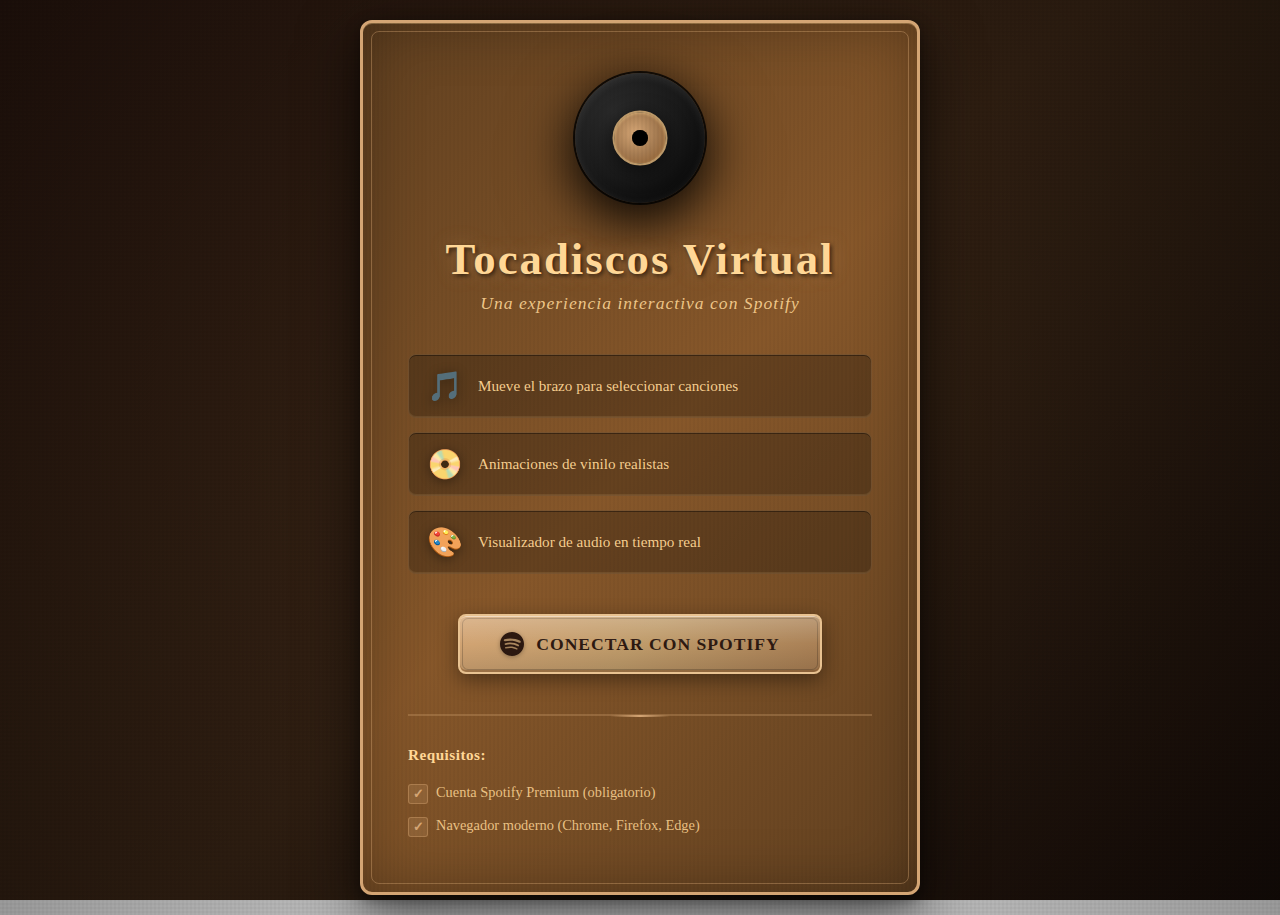
<file: index.html>
<!DOCTYPE html>
<html lang="es">
<head>
    <meta charset="UTF-8">
    <meta name="viewport" content="width=device-width, initial-scale=1.0">
    <title>Tocadiscos Virtual - Spotify</title>
    <link rel="stylesheet" href="css/auth.css">
</head>
<body>
    <div class="auth-container">
        <div class="auth-content">
            <div class="vinyl-icon">
                <div class="vinyl-disc">
                    <div class="vinyl-label"></div>
                    <div class="vinyl-hole"></div>
                </div>
            </div>

            <h1>Tocadiscos Virtual</h1>
            <p class="subtitle">Una experiencia interactiva con Spotify</p>

            <div class="features">
                <div class="feature">
                    <span class="feature-icon">🎵</span>
                    <p>Mueve el brazo para seleccionar canciones</p>
                </div>
                <div class="feature">
                    <span class="feature-icon">📀</span>
                    <p>Animaciones de vinilo realistas</p>
                </div>
                <div class="feature">
                    <span class="feature-icon">🎨</span>
                    <p>Visualizador de audio en tiempo real</p>
                </div>
            </div>

            <button id="loginButton" class="spotify-btn">
                <svg viewBox="0 0 24 24" width="24" height="24">
                    <path fill="currentColor" d="M12 0C5.4 0 0 5.4 0 12s5.4 12 12 12 12-5.4 12-12S18.66 0 12 0zm5.521 17.34c-.24.359-.66.48-1.021.24-2.82-1.74-6.36-2.101-10.561-1.141-.418.122-.779-.179-.899-.539-.12-.421.18-.78.54-.9 4.56-1.021 8.52-.6 11.64 1.32.42.18.479.659.301 1.02zm1.44-3.3c-.301.42-.841.6-1.262.3-3.239-1.98-8.159-2.58-11.939-1.38-.479.12-1.02-.12-1.14-.6-.12-.48.12-1.021.6-1.141C9.6 9.9 15 10.561 18.72 12.84c.361.181.54.78.241 1.2zm.12-3.36C15.24 8.4 8.82 8.16 5.16 9.301c-.6.179-1.2-.181-1.38-.721-.18-.601.18-1.2.72-1.381 4.26-1.26 11.28-1.02 15.721 1.621.539.3.719 1.02.419 1.56-.299.421-1.02.599-1.559.3z"/>
                </svg>
                Conectar con Spotify
            </button>

            <div class="requirements">
                <p><strong>Requisitos:</strong></p>
                <ul>
                    <li>Cuenta Spotify Premium (obligatorio)</li>
                    <li>Navegador moderno (Chrome, Firefox, Edge)</li>
                </ul>
            </div>
        </div>
    </div>

    <script src="js/config.js"></script>
    <script>
        document.getElementById('loginButton').addEventListener('click', () => {
            // Check if CLIENT_ID is configured
            if (SPOTIFY_CONFIG.CLIENT_ID === 'YOUR_CLIENT_ID_HERE') {
                alert('Por favor, configura tu CLIENT_ID de Spotify en js/config.js\n\nVisita: https://developer.spotify.com/dashboard');
                return;
            }

            // Build authorization URL
            const authUrl = new URL(SPOTIFY_CONFIG.AUTH_ENDPOINT);
            authUrl.searchParams.append('client_id', SPOTIFY_CONFIG.CLIENT_ID);
            authUrl.searchParams.append('response_type', 'token');
            authUrl.searchParams.append('redirect_uri', SPOTIFY_CONFIG.REDIRECT_URI);
            authUrl.searchParams.append('scope', SPOTIFY_CONFIG.SCOPES.join(' '));
            authUrl.searchParams.append('show_dialog', 'true');

            // Redirect to Spotify authorization
            window.location.href = authUrl.toString();
        });
    </script>
</body>
</html>
</file>
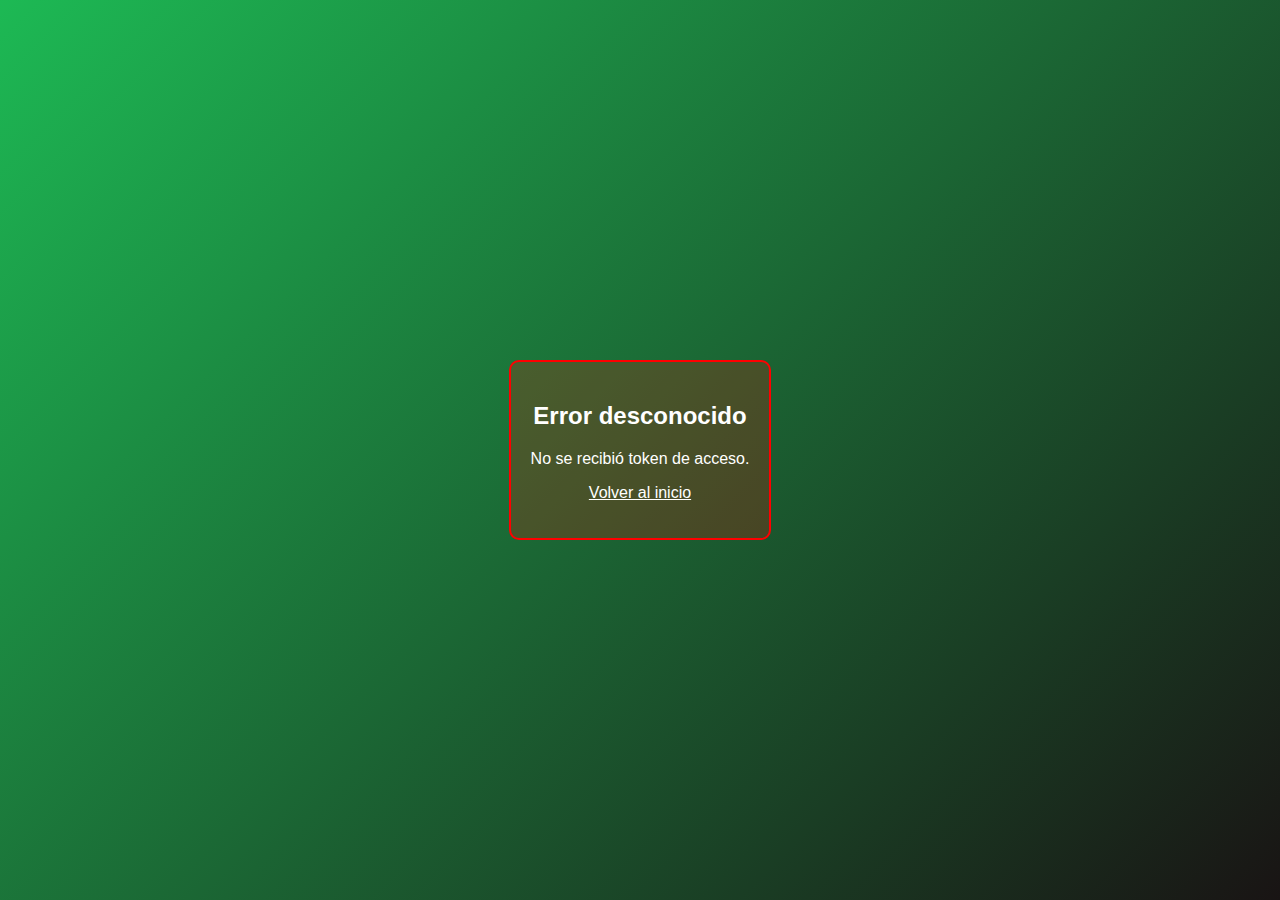
<file: callback.html>
<!DOCTYPE html>
<html lang="es">
<head>
    <meta charset="UTF-8">
    <meta name="viewport" content="width=device-width, initial-scale=1.0">
    <title>Autenticando...</title>
    <style>
        body {
            margin: 0;
            padding: 0;
            font-family: -apple-system, BlinkMacSystemFont, 'Segoe UI', Roboto, Oxygen, Ubuntu, Cantarell, sans-serif;
            background: linear-gradient(135deg, #1DB954 0%, #191414 100%);
            display: flex;
            justify-content: center;
            align-items: center;
            min-height: 100vh;
            color: white;
        }
        .loading {
            text-align: center;
        }
        .spinner {
            width: 50px;
            height: 50px;
            border: 4px solid rgba(255, 255, 255, 0.3);
            border-top-color: white;
            border-radius: 50%;
            animation: spin 1s linear infinite;
            margin: 0 auto 20px;
        }
        @keyframes spin {
            to { transform: rotate(360deg); }
        }
        .error {
            background: rgba(255, 0, 0, 0.2);
            padding: 20px;
            border-radius: 10px;
            border: 2px solid #ff0000;
            max-width: 400px;
            margin: 20px;
        }
    </style>
</head>
<body>
    <div class="loading">
        <div class="spinner"></div>
        <h2>Autenticando con Spotify...</h2>
        <p>Serás redirigido en un momento</p>
    </div>

    <script>
        // Parse the hash fragment to get access token
        function getHashParams() {
            const hash = window.location.hash.substring(1);
            const params = {};
            hash.split('&').forEach(part => {
                const [key, value] = part.split('=');
                params[key] = decodeURIComponent(value);
            });
            return params;
        }

        // Handle the OAuth callback
        function handleCallback() {
            const params = getHashParams();

            if (params.access_token) {
                // Store the access token
                sessionStorage.setItem('spotify_access_token', params.access_token);

                // Store token expiration time
                const expiresIn = parseInt(params.expires_in) || 3600;
                const expirationTime = Date.now() + (expiresIn * 1000);
                sessionStorage.setItem('spotify_token_expiration', expirationTime);

                // Redirect to player
                window.location.href = 'player.html';
            } else if (params.error) {
                // Handle error
                document.querySelector('.loading').innerHTML = `
                    <div class="error">
                        <h2>Error de autenticación</h2>
                        <p>${params.error}</p>
                        <p><a href="index.html" style="color: white;">Volver al inicio</a></p>
                    </div>
                `;
            } else {
                // No token and no error - something went wrong
                document.querySelector('.loading').innerHTML = `
                    <div class="error">
                        <h2>Error desconocido</h2>
                        <p>No se recibió token de acceso.</p>
                        <p><a href="index.html" style="color: white;">Volver al inicio</a></p>
                    </div>
                `;
            }
        }

        // Run on page load
        handleCallback();
    </script>
</body>
</html>
</file>
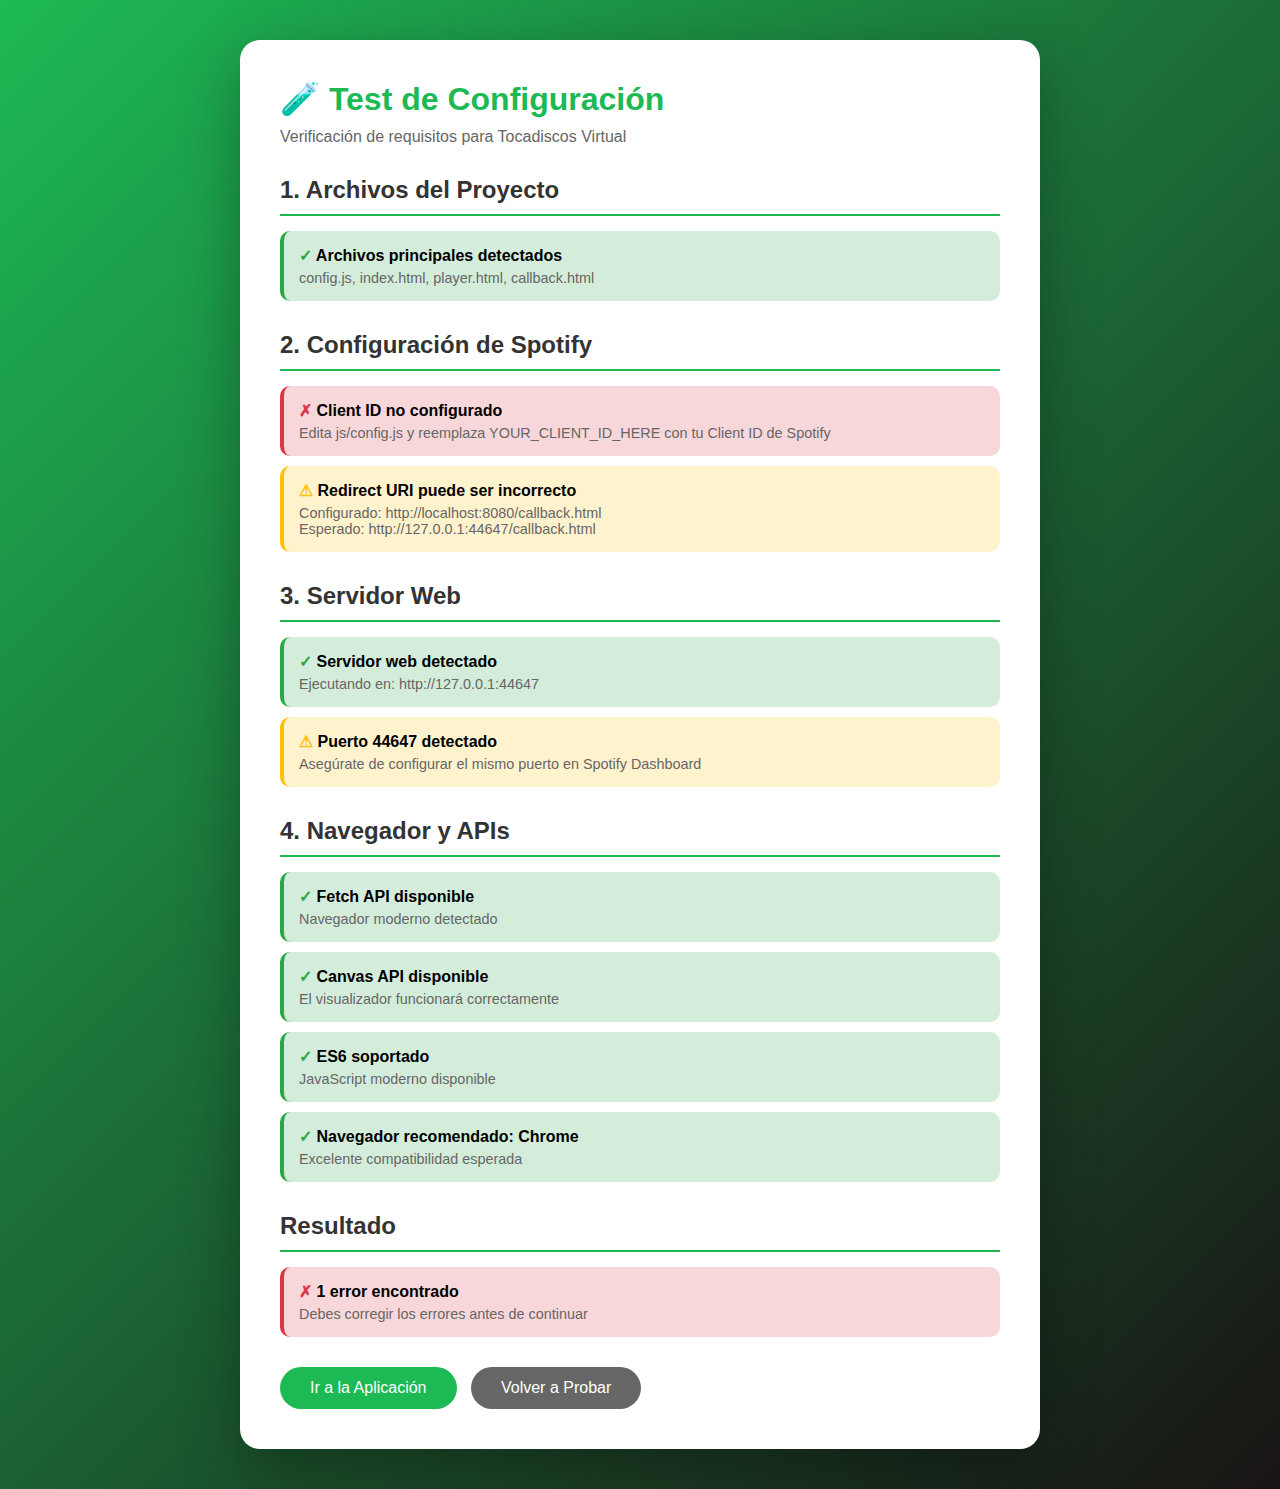
<file: test.html>
<!DOCTYPE html>
<html lang="es">
<head>
    <meta charset="UTF-8">
    <meta name="viewport" content="width=device-width, initial-scale=1.0">
    <title>Test - Tocadiscos Virtual</title>
    <style>
        * {
            margin: 0;
            padding: 0;
            box-sizing: border-box;
        }

        body {
            font-family: -apple-system, BlinkMacSystemFont, 'Segoe UI', Roboto, sans-serif;
            background: linear-gradient(135deg, #1DB954 0%, #191414 100%);
            min-height: 100vh;
            padding: 40px 20px;
        }

        .container {
            max-width: 800px;
            margin: 0 auto;
            background: white;
            border-radius: 20px;
            padding: 40px;
            box-shadow: 0 20px 60px rgba(0, 0, 0, 0.3);
        }

        h1 {
            color: #1DB954;
            margin-bottom: 10px;
        }

        h2 {
            color: #333;
            margin: 30px 0 15px;
            padding-bottom: 10px;
            border-bottom: 2px solid #1DB954;
        }

        .test-item {
            padding: 15px;
            margin: 10px 0;
            border-radius: 10px;
            background: #f5f5f5;
        }

        .test-item.success {
            background: #d4edda;
            border-left: 4px solid #28a745;
        }

        .test-item.error {
            background: #f8d7da;
            border-left: 4px solid #dc3545;
        }

        .test-item.warning {
            background: #fff3cd;
            border-left: 4px solid #ffc107;
        }

        .status {
            font-weight: bold;
            margin-right: 10px;
        }

        .status.ok::before {
            content: "✓ ";
            color: #28a745;
        }

        .status.fail::before {
            content: "✗ ";
            color: #dc3545;
        }

        .status.warn::before {
            content: "⚠ ";
            color: #ffc107;
        }

        .info {
            color: #666;
            font-size: 0.9em;
            margin-top: 5px;
        }

        .code {
            background: #f4f4f4;
            padding: 10px;
            border-radius: 5px;
            font-family: 'Courier New', monospace;
            font-size: 0.9em;
            margin: 10px 0;
            overflow-x: auto;
        }

        .btn {
            background: #1DB954;
            color: white;
            border: none;
            padding: 12px 30px;
            border-radius: 25px;
            font-size: 1em;
            cursor: pointer;
            margin: 20px 10px 0 0;
            transition: all 0.3s ease;
        }

        .btn:hover {
            background: #1ed760;
            transform: translateY(-2px);
        }

        .btn.secondary {
            background: #666;
        }

        .btn.secondary:hover {
            background: #555;
        }
    </style>
</head>
<body>
    <div class="container">
        <h1>🧪 Test de Configuración</h1>
        <p style="color: #666; margin-bottom: 20px;">Verificación de requisitos para Tocadiscos Virtual</p>

        <h2>1. Archivos del Proyecto</h2>
        <div id="filesTest"></div>

        <h2>2. Configuración de Spotify</h2>
        <div id="configTest"></div>

        <h2>3. Servidor Web</h2>
        <div id="serverTest"></div>

        <h2>4. Navegador y APIs</h2>
        <div id="browserTest"></div>

        <h2>Resultado</h2>
        <div id="summary"></div>

        <div>
            <button class="btn" onclick="window.location.href='index.html'">Ir a la Aplicación</button>
            <button class="btn secondary" onclick="location.reload()">Volver a Probar</button>
        </div>
    </div>

    <script src="js/config.js"></script>
    <script>
        const tests = {
            files: [],
            config: [],
            server: [],
            browser: []
        };

        // Test 1: Check if we're running on HTTP
        function testServer() {
            if (window.location.protocol === 'file:') {
                tests.server.push({
                    status: 'fail',
                    message: 'No estás usando un servidor web',
                    info: 'Debes ejecutar la app desde un servidor HTTP. Usa: python server.py'
                });
            } else {
                tests.server.push({
                    status: 'ok',
                    message: 'Servidor web detectado',
                    info: `Ejecutando en: ${window.location.protocol}//${window.location.host}`
                });
            }

            // Check port
            const port = window.location.port;
            if (port === '8080') {
                tests.server.push({
                    status: 'ok',
                    message: 'Puerto correcto (8080)',
                    info: 'Coincide con la configuración de Spotify'
                });
            } else if (port) {
                tests.server.push({
                    status: 'warn',
                    message: `Puerto ${port} detectado`,
                    info: 'Asegúrate de configurar el mismo puerto en Spotify Dashboard'
                });
            }
        }

        // Test 2: Check Spotify config
        function testConfig() {
            if (typeof SPOTIFY_CONFIG === 'undefined') {
                tests.config.push({
                    status: 'fail',
                    message: 'No se pudo cargar config.js',
                    info: 'Verifica que el archivo js/config.js existe'
                });
                return;
            }

            if (SPOTIFY_CONFIG.CLIENT_ID === 'YOUR_CLIENT_ID_HERE') {
                tests.config.push({
                    status: 'fail',
                    message: 'Client ID no configurado',
                    info: 'Edita js/config.js y reemplaza YOUR_CLIENT_ID_HERE con tu Client ID de Spotify'
                });
            } else if (SPOTIFY_CONFIG.CLIENT_ID.length === 32) {
                tests.config.push({
                    status: 'ok',
                    message: 'Client ID configurado',
                    info: `ID: ${SPOTIFY_CONFIG.CLIENT_ID.substring(0, 8)}...`
                });
            } else {
                tests.config.push({
                    status: 'warn',
                    message: 'Client ID tiene formato inusual',
                    info: 'Normalmente tiene 32 caracteres. Verifica que sea correcto.'
                });
            }

            // Check redirect URI
            const expectedRedirect = `${window.location.protocol}//${window.location.host}/callback.html`;
            if (SPOTIFY_CONFIG.REDIRECT_URI === expectedRedirect) {
                tests.config.push({
                    status: 'ok',
                    message: 'Redirect URI correcto',
                    info: SPOTIFY_CONFIG.REDIRECT_URI
                });
            } else {
                tests.config.push({
                    status: 'warn',
                    message: 'Redirect URI puede ser incorrecto',
                    info: `Configurado: ${SPOTIFY_CONFIG.REDIRECT_URI}<br>Esperado: ${expectedRedirect}`
                });
            }
        }

        // Test 3: Check browser features
        function testBrowser() {
            // Check fetch API
            if (typeof fetch !== 'undefined') {
                tests.browser.push({
                    status: 'ok',
                    message: 'Fetch API disponible',
                    info: 'Navegador moderno detectado'
                });
            } else {
                tests.browser.push({
                    status: 'fail',
                    message: 'Fetch API no disponible',
                    info: 'Necesitas un navegador más moderno (Chrome, Firefox, Edge)'
                });
            }

            // Check Canvas
            const canvas = document.createElement('canvas');
            if (canvas.getContext && canvas.getContext('2d')) {
                tests.browser.push({
                    status: 'ok',
                    message: 'Canvas API disponible',
                    info: 'El visualizador funcionará correctamente'
                });
            } else {
                tests.browser.push({
                    status: 'fail',
                    message: 'Canvas no disponible',
                    info: 'El visualizador no funcionará'
                });
            }

            // Check ES6
            try {
                eval('class Test {}');
                tests.browser.push({
                    status: 'ok',
                    message: 'ES6 soportado',
                    info: 'JavaScript moderno disponible'
                });
            } catch (e) {
                tests.browser.push({
                    status: 'fail',
                    message: 'ES6 no soportado',
                    info: 'Actualiza tu navegador'
                });
            }

            // Check browser
            const ua = navigator.userAgent;
            let browserName = 'Desconocido';
            if (ua.includes('Chrome')) browserName = 'Chrome';
            else if (ua.includes('Firefox')) browserName = 'Firefox';
            else if (ua.includes('Safari')) browserName = 'Safari';
            else if (ua.includes('Edge')) browserName = 'Edge';

            const recommended = ['Chrome', 'Firefox', 'Edge'];
            if (recommended.includes(browserName)) {
                tests.browser.push({
                    status: 'ok',
                    message: `Navegador recomendado: ${browserName}`,
                    info: 'Excelente compatibilidad esperada'
                });
            } else {
                tests.browser.push({
                    status: 'warn',
                    message: `Navegador: ${browserName}`,
                    info: 'Recomendamos Chrome para mejor experiencia'
                });
            }
        }

        // Test 4: Check files (we can only test if config loaded)
        function testFiles() {
            // If config loaded, at least that file exists
            tests.files.push({
                status: 'ok',
                message: 'Archivos principales detectados',
                info: 'config.js, index.html, player.html, callback.html'
            });
        }

        // Display results
        function displayResults() {
            const sections = {
                filesTest: tests.files,
                configTest: tests.config,
                serverTest: tests.server,
                browserTest: tests.browser
            };

            for (const [id, items] of Object.entries(sections)) {
                const container = document.getElementById(id);
                if (!container) continue;

                if (items.length === 0) {
                    container.innerHTML = '<div class="test-item">No se realizaron pruebas</div>';
                    continue;
                }

                container.innerHTML = items.map(item => `
                    <div class="test-item ${item.status === 'ok' ? 'success' : item.status === 'fail' ? 'error' : 'warning'}">
                        <div><span class="status ${item.status}">${item.message}</span></div>
                        <div class="info">${item.info}</div>
                    </div>
                `).join('');
            }

            // Summary
            const allTests = [...tests.files, ...tests.config, ...tests.server, ...tests.browser];
            const failures = allTests.filter(t => t.status === 'fail').length;
            const warnings = allTests.filter(t => t.status === 'warn').length;
            const successes = allTests.filter(t => t.status === 'ok').length;

            const summary = document.getElementById('summary');
            if (failures === 0 && warnings === 0) {
                summary.innerHTML = `
                    <div class="test-item success">
                        <div><span class="status ok">Todo listo para empezar!</span></div>
                        <div class="info">Todas las verificaciones pasaron correctamente. Haz click en "Ir a la Aplicación"</div>
                    </div>
                `;
            } else if (failures === 0) {
                summary.innerHTML = `
                    <div class="test-item warning">
                        <div><span class="status warn">Casi listo (${warnings} advertencia${warnings > 1 ? 's' : ''})</span></div>
                        <div class="info">Puedes continuar, pero revisa las advertencias arriba</div>
                    </div>
                `;
            } else {
                summary.innerHTML = `
                    <div class="test-item error">
                        <div><span class="status fail">${failures} error${failures > 1 ? 'es' : ''} encontrado${failures > 1 ? 's' : ''}</span></div>
                        <div class="info">Debes corregir los errores antes de continuar</div>
                    </div>
                `;
            }
        }

        // Run all tests
        function runTests() {
            testFiles();
            testConfig();
            testServer();
            testBrowser();
            displayResults();
        }

        // Run on page load
        window.addEventListener('DOMContentLoaded', runTests);
    </script>
</body>
</html>
</file>
<file: css/auth.css>
* {
    margin: 0;
    padding: 0;
    box-sizing: border-box;
}

body {
    font-family: 'Georgia', 'Palatino', 'Times New Roman', serif;
    background: linear-gradient(135deg, #2c1810 0%, #3d2817 50%, #1a0f0a 100%);
    background-attachment: fixed;
    min-height: 100vh;
    display: flex;
    justify-content: center;
    align-items: center;
    padding: 20px;
    position: relative;
    overflow: hidden;
}

body::before {
    content: '';
    position: absolute;
    top: 0;
    left: 0;
    right: 0;
    bottom: 0;
    background-image:
        repeating-linear-gradient(0deg, transparent, transparent 2px, rgba(0,0,0,.1) 2px, rgba(0,0,0,.1) 4px),
        repeating-linear-gradient(90deg, transparent, transparent 2px, rgba(0,0,0,.1) 2px, rgba(0,0,0,.1) 4px);
    opacity: 0.3;
    pointer-events: none;
}

body::after {
    content: '';
    position: absolute;
    top: 0;
    left: 0;
    right: 0;
    bottom: 0;
    background: radial-gradient(circle at 50% 50%, transparent 0%, rgba(0,0,0,0.4) 100%);
    pointer-events: none;
}

.auth-container {
    max-width: 560px;
    width: 100%;
    position: relative;
    z-index: 1;
}

.auth-content {
    background:
        linear-gradient(135deg, rgba(101, 67, 33, 0.95) 0%, rgba(139, 90, 43, 0.95) 50%, rgba(101, 67, 33, 0.95) 100%);
    border: 3px solid #d4a574;
    border-radius: 12px;
    padding: 50px 45px;
    box-shadow:
        0 20px 60px rgba(0, 0, 0, 0.6),
        0 5px 15px rgba(0, 0, 0, 0.4),
        inset 0 1px 0 rgba(255, 215, 150, 0.3),
        inset 0 0 60px rgba(0, 0, 0, 0.3);
    text-align: center;
    position: relative;
    transition: transform 0.3s ease;
}

.auth-content::before {
    content: '';
    position: absolute;
    top: 8px;
    left: 8px;
    right: 8px;
    bottom: 8px;
    border: 1px solid rgba(212, 165, 116, 0.4);
    border-radius: 8px;
    pointer-events: none;
}

.auth-content::after {
    content: '';
    position: absolute;
    top: 0;
    left: 0;
    right: 0;
    bottom: 0;
    background:
        repeating-linear-gradient(
            90deg,
            transparent,
            transparent 2px,
            rgba(0, 0, 0, 0.03) 2px,
            rgba(0, 0, 0, 0.03) 4px
        );
    border-radius: 12px;
    pointer-events: none;
}

.auth-content:hover {
    transform: translateY(-3px);
    box-shadow:
        0 25px 70px rgba(0, 0, 0, 0.7),
        0 8px 20px rgba(0, 0, 0, 0.5),
        inset 0 1px 0 rgba(255, 215, 150, 0.4),
        inset 0 0 60px rgba(0, 0, 0, 0.3);
}

.vinyl-icon {
    margin-bottom: 30px;
    display: flex;
    justify-content: center;
    filter: drop-shadow(0 10px 30px rgba(0, 0, 0, 0.6));
}

.vinyl-disc {
    width: 130px;
    height: 130px;
    background: radial-gradient(circle at 30% 30%, #2a2a2a 0%, #1a1a1a 50%, #000 100%);
    border-radius: 50%;
    position: relative;
    box-shadow:
        0 15px 40px rgba(0, 0, 0, 0.6),
        inset 0 2px 10px rgba(255, 255, 255, 0.1),
        0 0 0 2px rgba(0, 0, 0, 0.8);
    animation: spin 4s linear infinite;
}

.vinyl-label {
    position: absolute;
    width: 55px;
    height: 55px;
    background: radial-gradient(circle at 40% 40%, #d4a574 0%, #a67c52 50%, #8b5a2b 100%);
    border-radius: 50%;
    top: 50%;
    left: 50%;
    transform: translate(-50%, -50%);
    box-shadow:
        0 5px 20px rgba(0, 0, 0, 0.6),
        inset 0 1px 3px rgba(255, 215, 150, 0.5);
    border: 2px solid #bf9b6a;
}

.vinyl-hole {
    position: absolute;
    width: 16px;
    height: 16px;
    background: #000;
    border-radius: 50%;
    top: 50%;
    left: 50%;
    transform: translate(-50%, -50%);
    box-shadow: inset 0 3px 8px rgba(0, 0, 0, 0.9);
}

@keyframes spin {
    from { transform: rotate(0deg); }
    to { transform: rotate(360deg); }
}

h1 {
    color: #ffd796;
    font-size: 2.8em;
    margin-bottom: 8px;
    font-weight: 700;
    letter-spacing: 2px;
    text-shadow:
        2px 2px 4px rgba(0, 0, 0, 0.6),
        0 0 20px rgba(212, 165, 116, 0.3);
    font-family: 'Georgia', 'Palatino', serif;
    position: relative;
    z-index: 1;
}

.subtitle {
    color: rgba(255, 215, 150, 0.9);
    font-size: 1.1em;
    margin-bottom: 40px;
    font-weight: 400;
    letter-spacing: 1px;
    font-style: italic;
}

.features {
    margin: 30px 0 40px;
    display: flex;
    flex-direction: column;
    gap: 14px;
}

.feature {
    display: flex;
    align-items: center;
    text-align: left;
    gap: 15px;
    padding: 14px 18px;
    background: rgba(0, 0, 0, 0.25);
    border-radius: 8px;
    border: 1px solid rgba(212, 165, 116, 0.2);
    box-shadow:
        inset 0 1px 0 rgba(0, 0, 0, 0.4),
        inset 0 -1px 0 rgba(255, 215, 150, 0.1);
    transition: all 0.3s ease;
    position: relative;
    z-index: 1;
}

.feature:hover {
    background: rgba(0, 0, 0, 0.35);
    border-color: rgba(212, 165, 116, 0.4);
    transform: translateX(5px);
    box-shadow:
        inset 0 1px 0 rgba(0, 0, 0, 0.4),
        inset 0 -1px 0 rgba(255, 215, 150, 0.15),
        3px 0 8px rgba(212, 165, 116, 0.2);
}

.feature-icon {
    font-size: 1.8em;
    flex-shrink: 0;
    filter: drop-shadow(0 2px 6px rgba(0, 0, 0, 0.4));
}

.feature p {
    color: rgba(255, 215, 150, 0.95);
    margin: 0;
    font-size: 0.95em;
    font-weight: 400;
    line-height: 1.5;
}

.spotify-btn {
    background: linear-gradient(135deg, #d4a574 0%, #bf9b6a 50%, #a67c52 100%);
    color: #2c1810;
    border: 2px solid #e8c291;
    padding: 16px 40px;
    border-radius: 8px;
    font-size: 1.1em;
    font-weight: 700;
    cursor: pointer;
    display: inline-flex;
    align-items: center;
    gap: 12px;
    transition: all 0.3s ease;
    box-shadow:
        0 6px 20px rgba(0, 0, 0, 0.4),
        inset 0 1px 0 rgba(255, 240, 220, 0.6),
        inset 0 -2px 0 rgba(139, 90, 43, 0.5);
    position: relative;
    z-index: 1;
    text-transform: uppercase;
    letter-spacing: 1px;
    font-family: 'Georgia', serif;
}

.spotify-btn::before {
    content: '';
    position: absolute;
    top: 2px;
    left: 2px;
    right: 2px;
    bottom: 2px;
    border: 1px solid rgba(0, 0, 0, 0.2);
    border-radius: 6px;
    pointer-events: none;
}

.spotify-btn::after {
    content: '';
    position: absolute;
    top: 0;
    left: 0;
    right: 0;
    bottom: 0;
    background: linear-gradient(180deg, rgba(255, 255, 255, 0.2) 0%, transparent 50%, rgba(0, 0, 0, 0.1) 100%);
    border-radius: 8px;
    pointer-events: none;
}

.spotify-btn:hover {
    background: linear-gradient(135deg, #e8c291 0%, #d4a574 50%, #bf9b6a 100%);
    transform: translateY(-2px);
    box-shadow:
        0 10px 30px rgba(0, 0, 0, 0.5),
        inset 0 1px 0 rgba(255, 245, 230, 0.8),
        inset 0 -2px 0 rgba(139, 90, 43, 0.6);
}

.spotify-btn:active {
    transform: translateY(0);
    box-shadow:
        0 4px 15px rgba(0, 0, 0, 0.4),
        inset 0 1px 0 rgba(255, 240, 220, 0.4),
        inset 0 2px 4px rgba(0, 0, 0, 0.3);
}

.spotify-btn svg {
    flex-shrink: 0;
    filter: drop-shadow(0 1px 2px rgba(0, 0, 0, 0.3));
    position: relative;
    z-index: 1;
}

.requirements {
    margin-top: 40px;
    padding-top: 30px;
    border-top: 2px solid rgba(212, 165, 116, 0.3);
    text-align: left;
    position: relative;
    z-index: 1;
}

.requirements::before {
    content: '';
    position: absolute;
    top: -1px;
    left: 50%;
    transform: translateX(-50%);
    width: 60px;
    height: 2px;
    background: linear-gradient(90deg, transparent, #d4a574, transparent);
}

.requirements p {
    color: #ffd796;
    font-weight: 600;
    margin-bottom: 12px;
    font-size: 0.95em;
    letter-spacing: 0.5px;
}

.requirements ul {
    list-style: none;
    padding-left: 0;
}

.requirements li {
    color: rgba(255, 215, 150, 0.85);
    padding: 8px 0;
    padding-left: 28px;
    position: relative;
    font-size: 0.9em;
    font-weight: 400;
}

.requirements li::before {
    content: "✓";
    position: absolute;
    left: 0;
    color: #d4a574;
    font-weight: bold;
    font-size: 0.9em;
    width: 18px;
    height: 18px;
    background: rgba(212, 165, 116, 0.2);
    border: 1px solid rgba(212, 165, 116, 0.4);
    border-radius: 3px;
    display: flex;
    align-items: center;
    justify-content: center;
    top: 8px;
}

@media (max-width: 600px) {
    .auth-content {
        padding: 45px 35px;
    }

    h1 {
        font-size: 2.2em;
    }

    .vinyl-disc {
        width: 110px;
        height: 110px;
    }

    .spotify-btn {
        padding: 16px 38px;
        font-size: 1em;
    }
}
</file>
